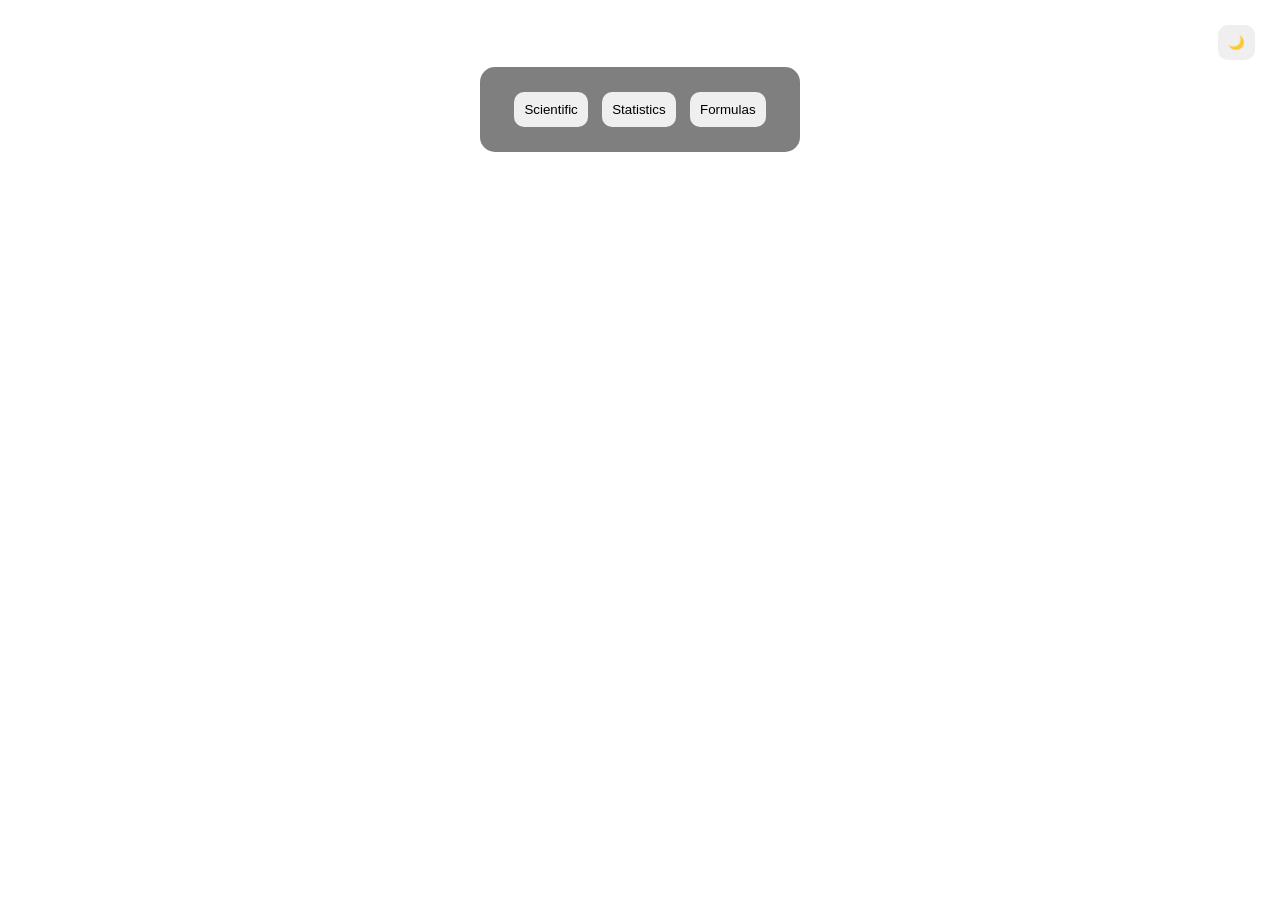
<file: index.html>
<!DOCTYPE html>
<html>
<head>
<title>Math Calculator</title>
<link rel="stylesheet" href="style.css">
</head>

<body>

<button class="toggle" onclick="toggleMode()">🌙</button>

<h1>Mathematical Calculator</h1>

<div class="card">
<a href="scientific.html"><button>Scientific</button></a>
<a href="statistics.html"><button>Statistics</button></a>
<a href="formulas.html"><button>Formulas</button></a>
</div>

<script src="script.js"></script>
</body>
</html>
</file>
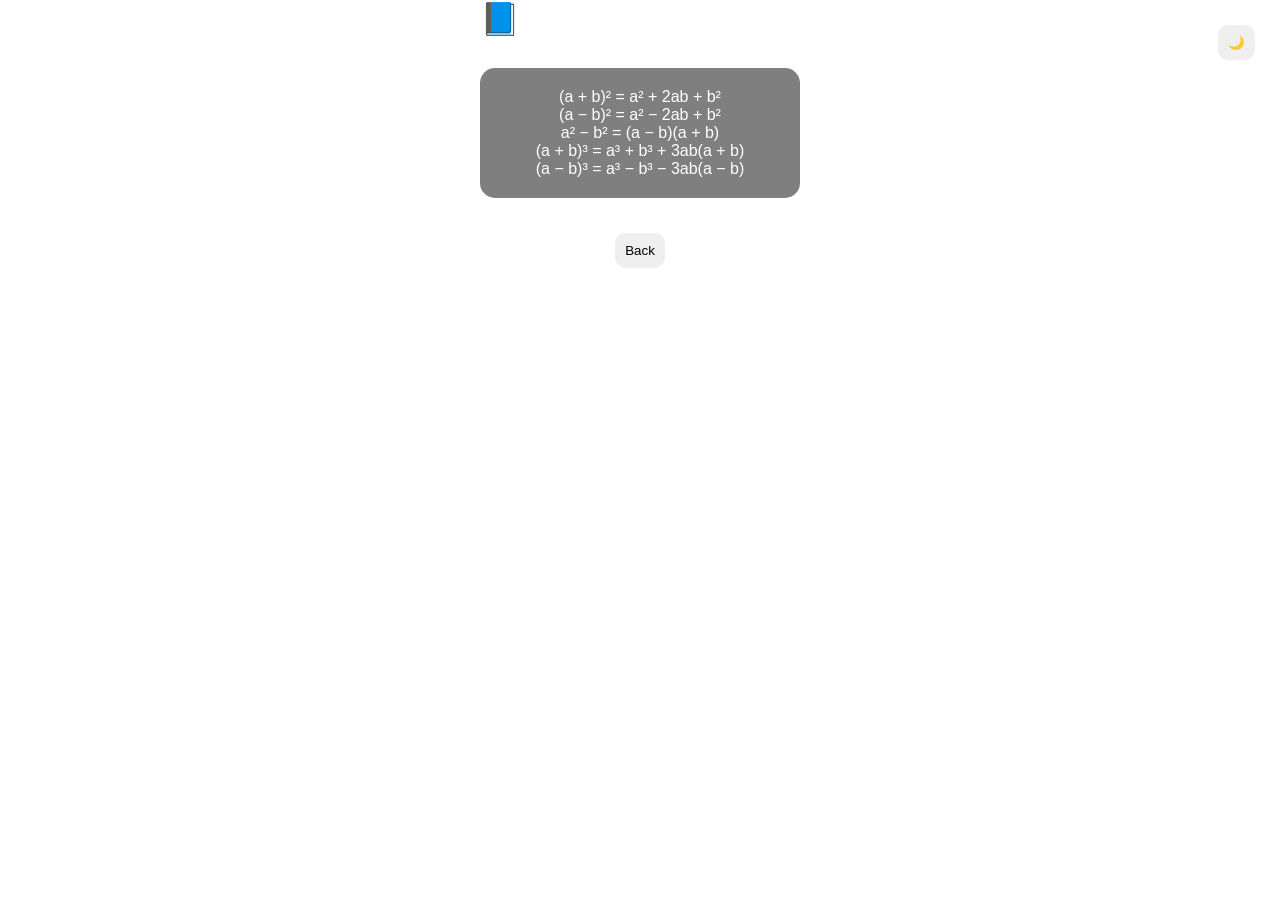
<file: algebra.html>
<!DOCTYPE html>
<html>
<head>
<title>Algebra</title>
<link rel="stylesheet" href="style.css">
</head>

<body>

<button class="toggle" onclick="toggleMode()">🌙</button>

<h1>📘 Algebra Formulas</h1>

<div class="card">
<p class="formula">(a + b)² = a² + 2ab + b²</p>
<p class="formula">(a − b)² = a² − 2ab + b²</p>
<p class="formula">a² − b² = (a − b)(a + b)</p>
<p class="formula">(a + b)³ = a³ + b³ + 3ab(a + b)</p>
<p class="formula">(a − b)³ = a³ − b³ − 3ab(a − b)</p>
</div>

<a href="formulas.html"><button>Back</button></a>

<script src="script.js"></script>
</body>
</html>
</file>
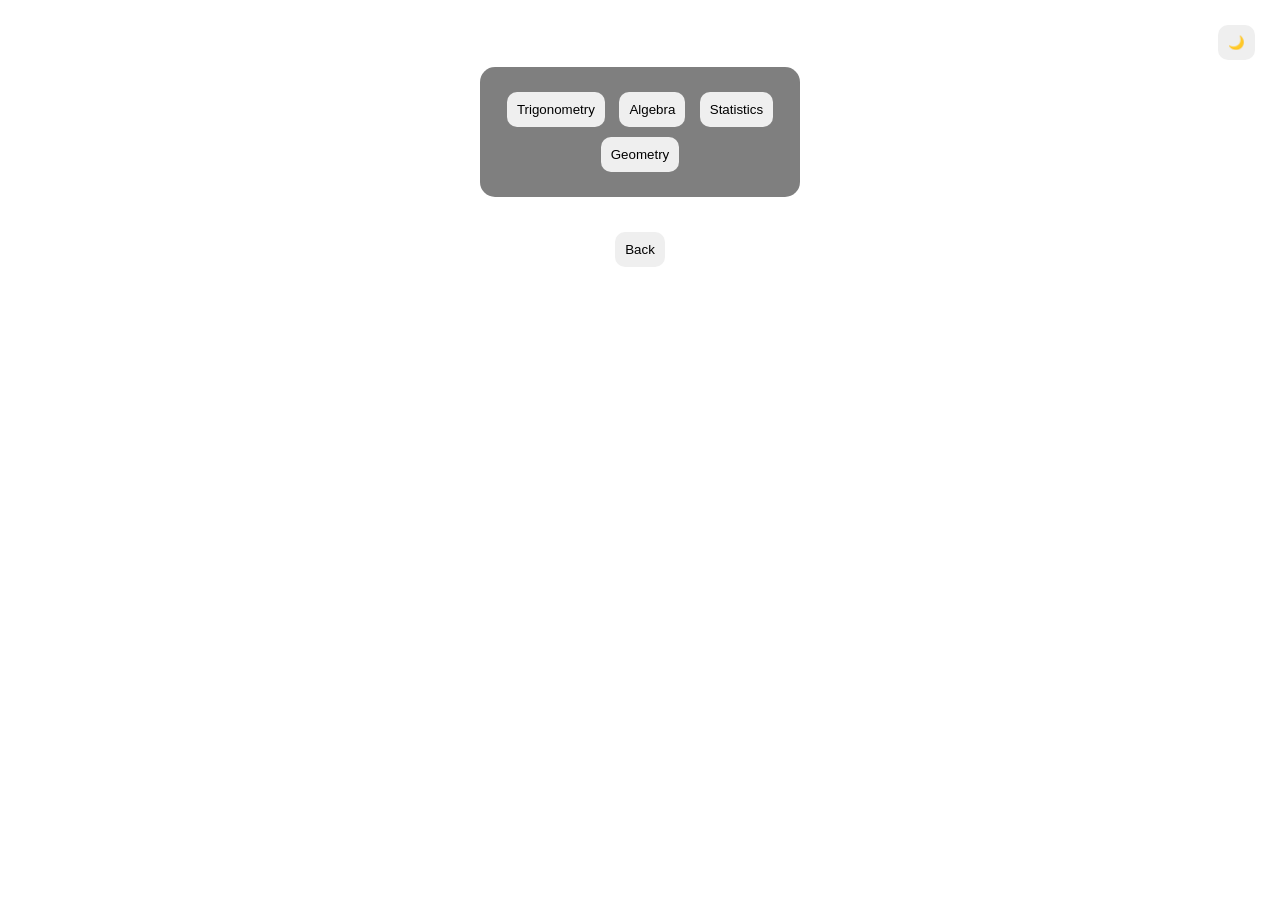
<file: formulas.html>
<!DOCTYPE html>
<html>
<head>
<title>Formulas</title>
<link rel="stylesheet" href="style.css">
</head>

<body>

<button class="toggle" onclick="toggleMode()">🌙</button>

<h1>Formulas</h1>

<div class="card">
<a href="trig.html"><button>Trigonometry</button></a>
<a href="algebra.html"><button>Algebra</button></a>
<a href="stats-formula.html"><button>Statistics</button></a>
<a href="geometry.html"><button>Geometry</button></a>
</div>

<a href="index.html"><button>Back</button></a>

<script src="script.js"></script>
</body>
</html>
</file>
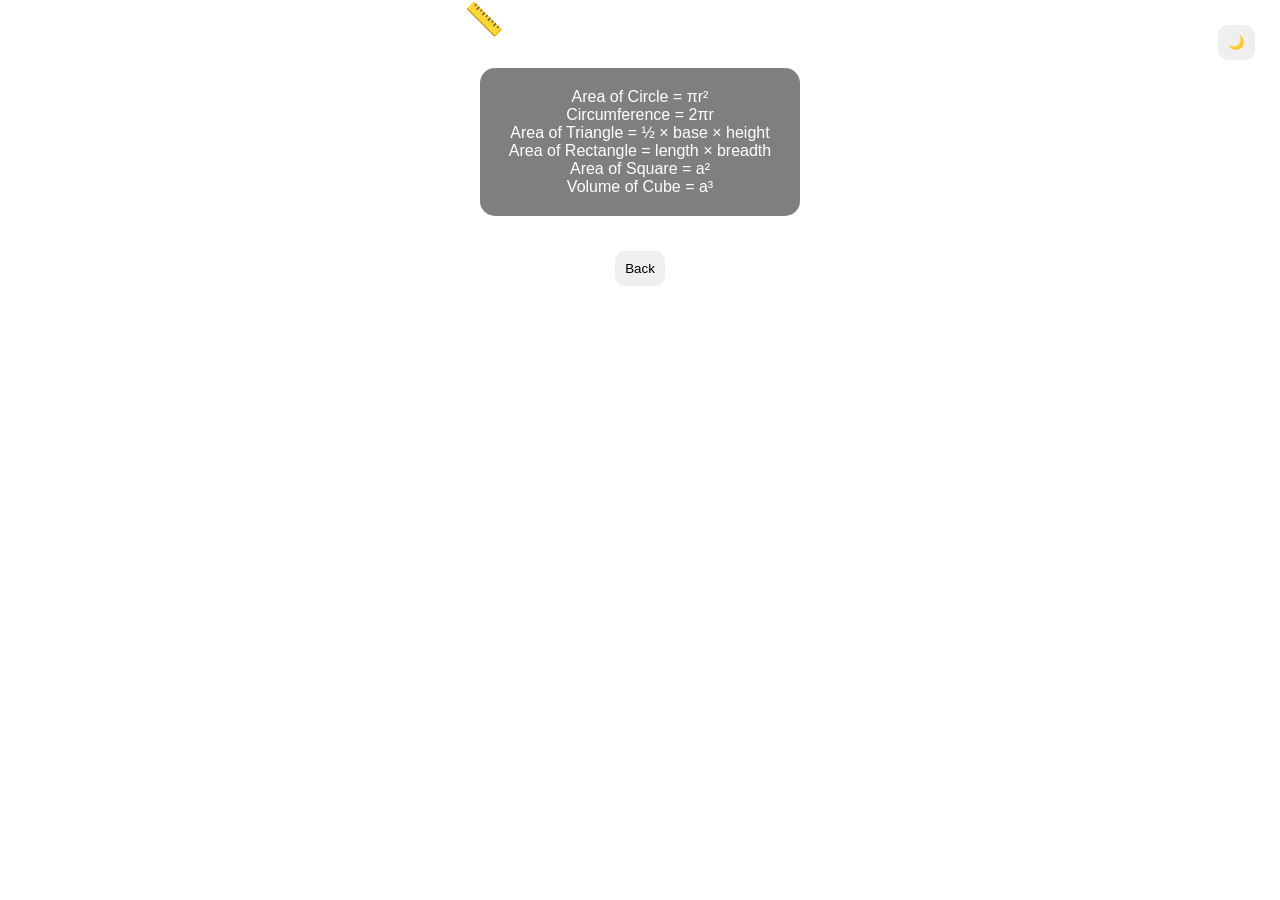
<file: geometry.html>
<!DOCTYPE html>
<html>
<head>
<title>Geometry</title>
<link rel="stylesheet" href="style.css">
</head>

<body>

<button class="toggle" onclick="toggleMode()">🌙</button>

<h1>📏 Geometry Formulas</h1>

<div class="card">
<p class="formula">Area of Circle = πr²</p>
<p class="formula">Circumference = 2πr</p>
<p class="formula">Area of Triangle = ½ × base × height</p>
<p class="formula">Area of Rectangle = length × breadth</p>
<p class="formula">Area of Square = a²</p>
<p class="formula">Volume of Cube = a³</p>
</div>

<a href="formulas.html"><button>Back</button></a>

<script src="script.js"></script>
</body>
</html>
</file>
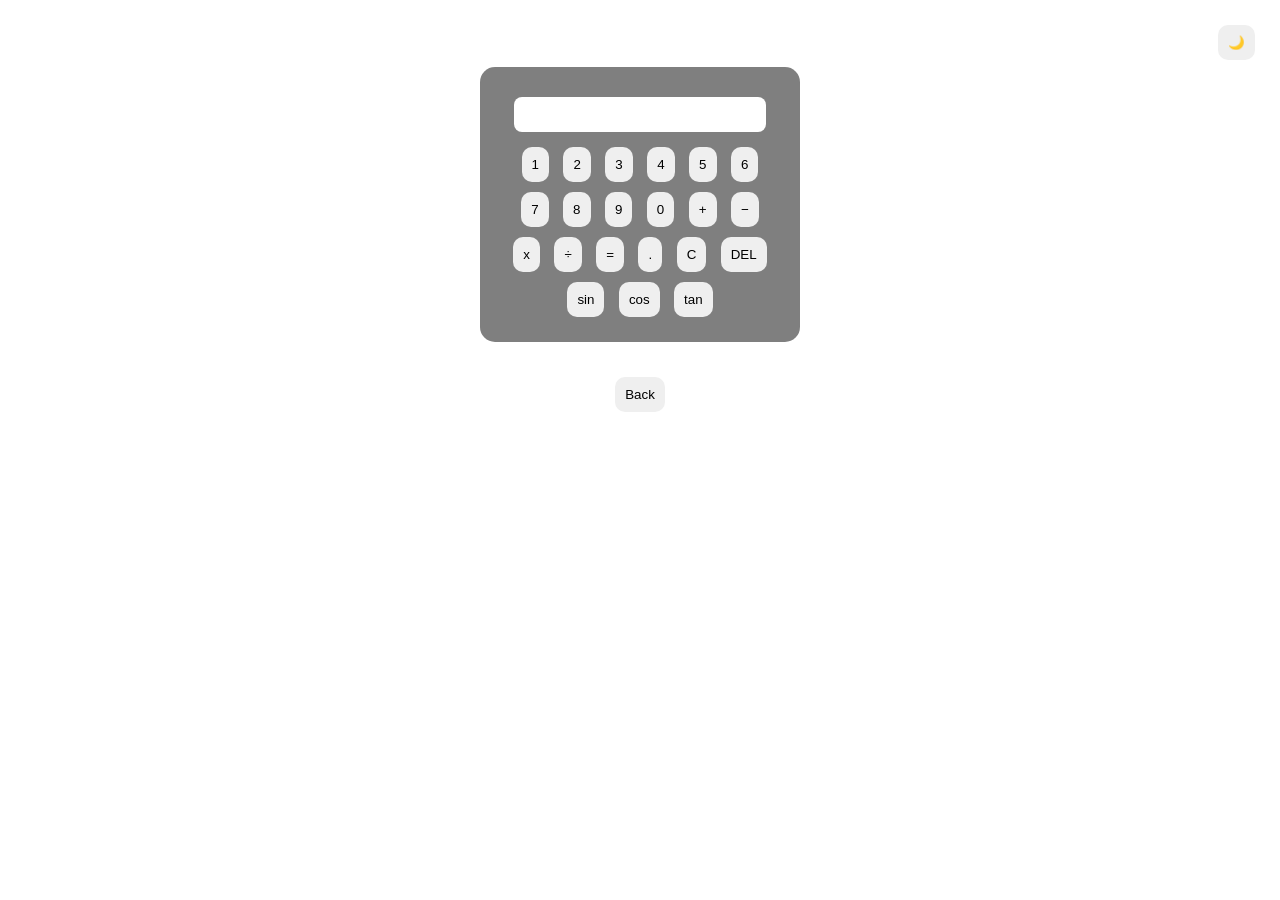
<file: scientific.html>
<!DOCTYPE html>
<html>
<head>
<title>Scientific</title>
<link rel="stylesheet" href="style.css">
</head>

<body>

<button class="toggle" onclick="toggleMode()">🌙</button>

<h1>Scientific Calculator</h1>

<div class="card">

<input id="display">

<!-- Row 1 -->
<button onclick="append('1')">1</button>
<button onclick="append('2')">2</button>
<button onclick="append('3')">3</button>
<button onclick="append('4')">4</button>

<!-- Row 2 -->
<button onclick="append('5')">5</button>
<button onclick="append('6')">6</button>
<button onclick="append('7')">7</button>
<button onclick="append('8')">8</button>

<!-- Row 3 -->
<button onclick="append('9')">9</button>
<button onclick="append('0')">0</button>
<button onclick="append('+')">+</button>
<button onclick="append('-')">−</button>

<!-- Row 4 -->
<button onclick="append('*')">x</button>
<button onclick="append('/')">÷</button>
<button onclick="calculate()">=</button>
<button onclick="append('.')">.</button>

<!-- Controls -->
<button onclick="clearDisplay()">C</button>
<button onclick="del()">DEL</button>

<!-- Trigonometry -->
<button onclick="calculateTrig('sin')">sin</button>
<button onclick="calculateTrig('cos')">cos</button>
<button onclick="calculateTrig('tan')">tan</button>

</div>

<a href="index.html"><button>Back</button></a>

<script src="script.js"></script>
</body>
</html>
</file>
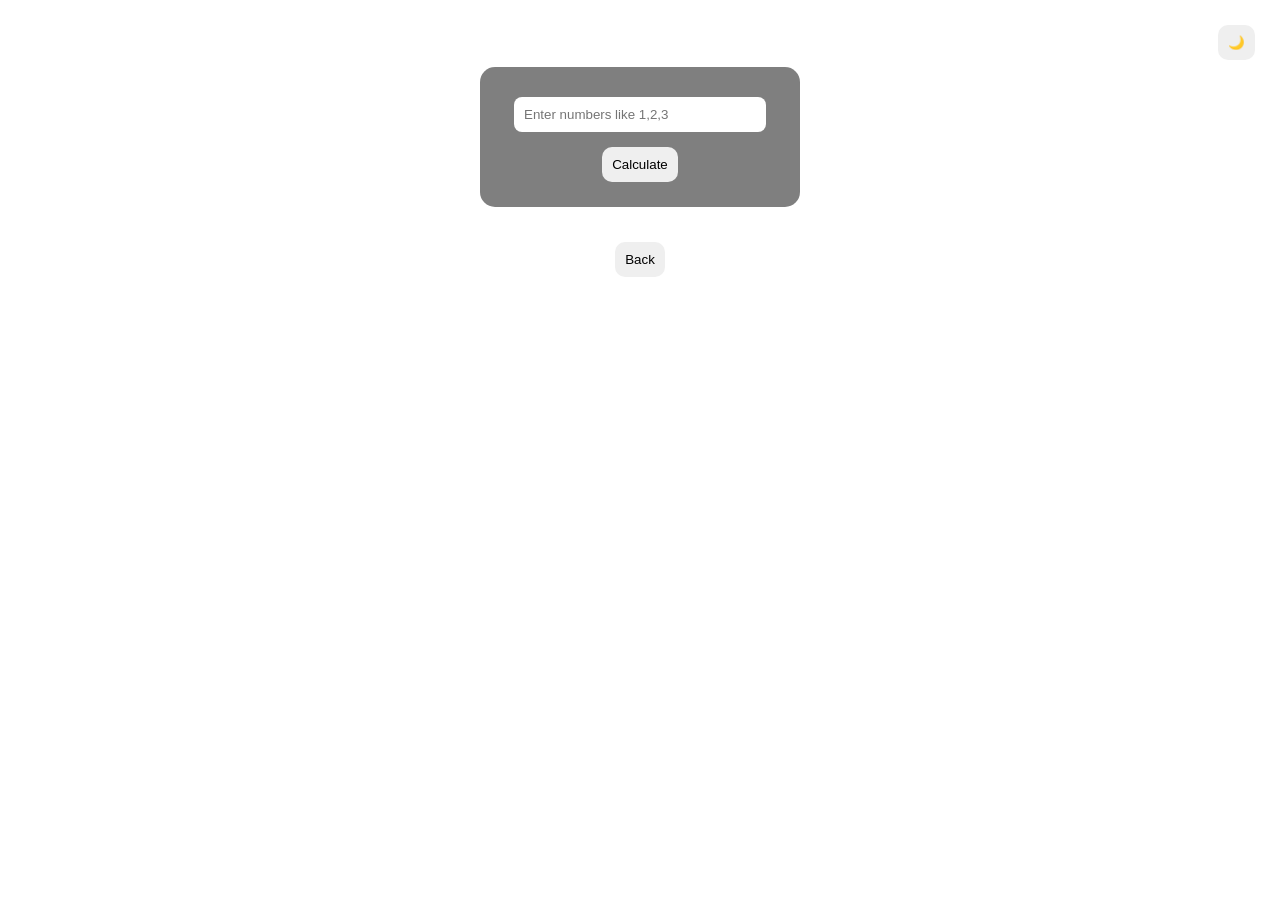
<file: statistics.html>
<!DOCTYPE html>
<html>
<head>
<title>Statistics</title>
<link rel="stylesheet" href="style.css">
</head>

<body>

<button class="toggle" onclick="toggleMode()">🌙</button>

<h1>Statistics Calculator</h1>

<div class="card">
<input id="numbers" placeholder="Enter numbers like 1,2,3">

<button onclick="calculateStats()">Calculate</button>

<div id="result"></div>
</div>

<a href="index.html"><button>Back</button></a>

<script src="script.js"></script>
</body>
</html>
</file>
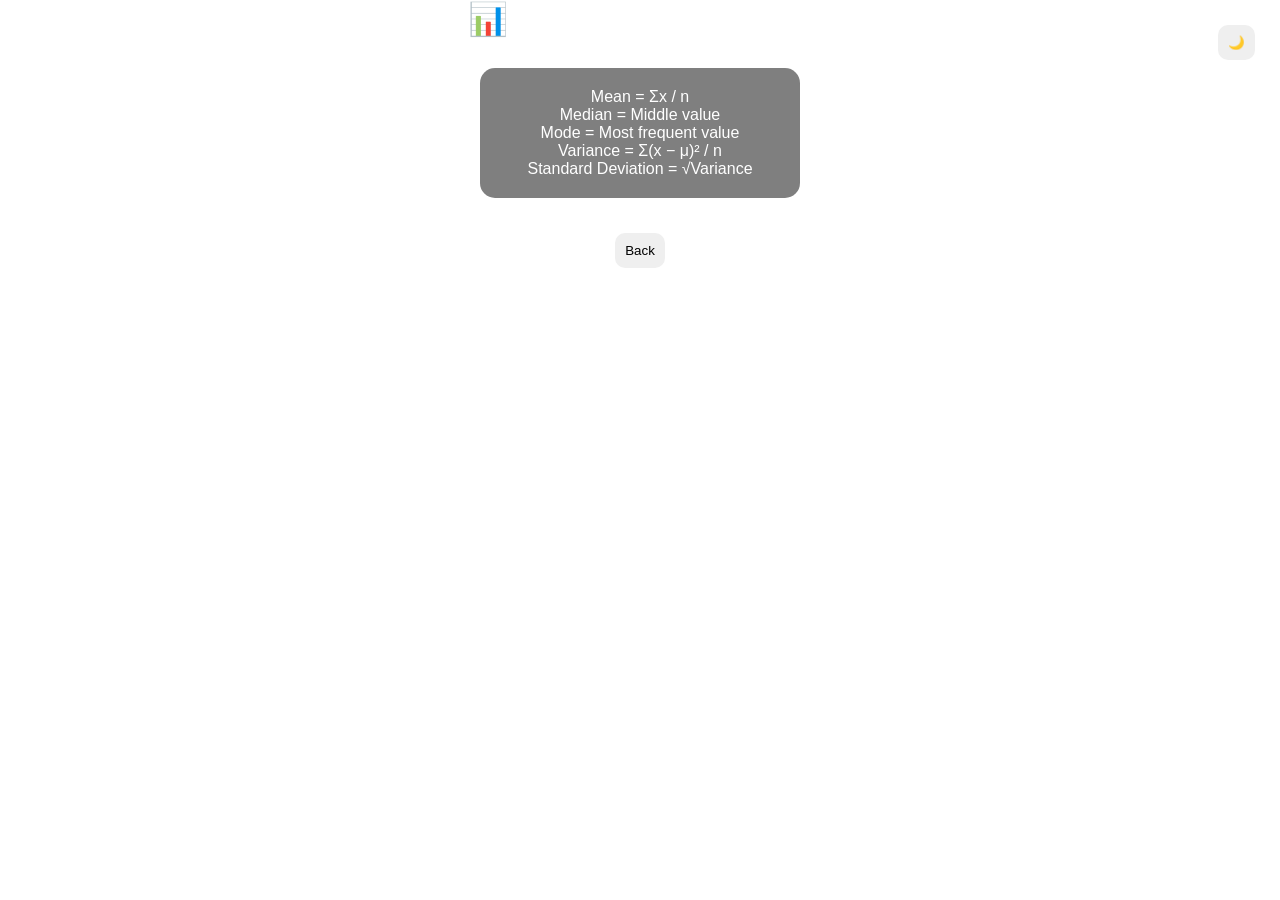
<file: stats-formula.html>
<!DOCTYPE html>
<html>
<head>
<title>Statistics Formulas</title>
<link rel="stylesheet" href="style.css">
</head>

<body>

<button class="toggle" onclick="toggleMode()">🌙</button>

<h1>📊 Statistics Formulas</h1>

<div class="card">
<p class="formula">Mean = Σx / n</p>
<p class="formula">Median = Middle value</p>
<p class="formula">Mode = Most frequent value</p>
<p class="formula">Variance = Σ(x − μ)² / n</p>
<p class="formula">Standard Deviation = √Variance</p>
</div>

<a href="formulas.html"><button>Back</button></a>

<script src="script.js"></script>
</body>
</html>
</file>
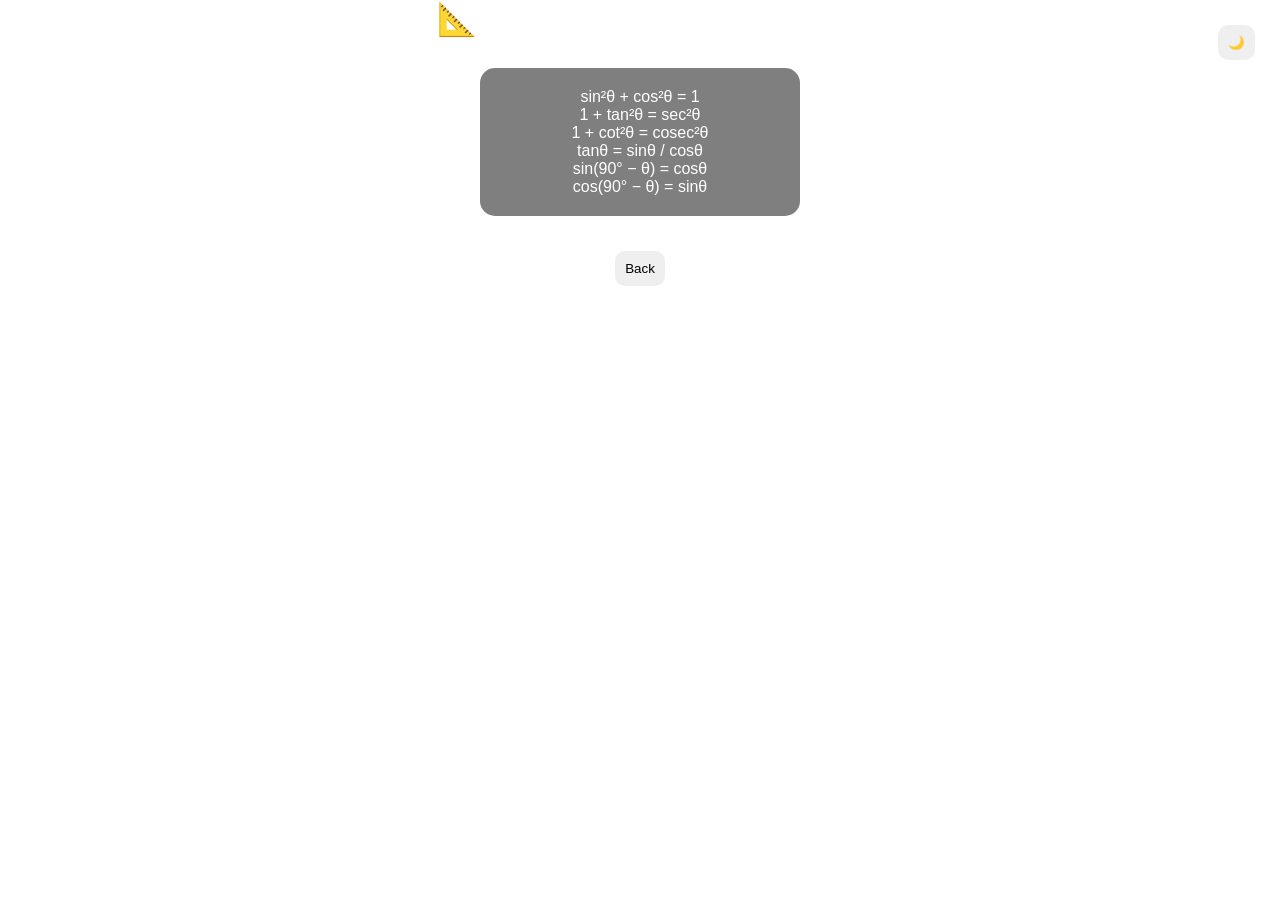
<file: trig.html>
<!DOCTYPE html>
<html>
<head>
<title>Trigonometry</title>
<link rel="stylesheet" href="style.css">
</head>

<body>

<button class="toggle" onclick="toggleMode()">🌙</button>

<h1>📐 Trigonometry Formulas</h1>

<div class="card">
<p class="formula">sin²θ + cos²θ = 1</p>
<p class="formula">1 + tan²θ = sec²θ</p>
<p class="formula">1 + cot²θ = cosec²θ</p>
<p class="formula">tanθ = sinθ / cosθ</p>
<p class="formula">sin(90° − θ) = cosθ</p>
<p class="formula">cos(90° − θ) = sinθ</p>
</div>

<a href="formulas.html"><button>Back</button></a>

<script src="script.js"></script>
</body>
</html>
</file>
<file: style.css>
* {
    margin: 0;
    padding: 0;
    box-sizing: border-box;
    font-family: 'Segoe UI', sans-serif;
}

/* LIGHT MODE */
body {
    background: url('https://images.unsplash.com/photo-1509228627152-72ae9ae6848d') no-repeat center/cover;
    color: white;
    text-align: center;
    min-height: 100vh;
    transition: 0.5s;
}

/* CARD */
.card {
    background: rgba(0,0,0,0.5);
    backdrop-filter: blur(10px);
    padding: 20px;
    margin: 30px auto;
    width: 320px;
    border-radius: 15px;
}

/* BUTTON */
button {
    padding: 10px;
    margin: 5px;
    border-radius: 10px;
    border: none;
    cursor: pointer;
}

button:hover {
    transform: scale(1.1);
    background: black;
    color: white;
}

/* INPUT */
input {
    width: 90%;
    padding: 10px;
    margin: 10px;
    border-radius: 8px;
    border: none;
}

/* TOGGLE BUTTON */
.toggle {
    position: absolute;
    top: 20px;
    right: 20px;
}

/* 🌙 DARK MODE FIX */
.dark {
    background: url('https://images.unsplash.com/photo-1519681393784-d120267933ba') no-repeat center/cover;
    color: #fff;
}

/* Apply dark styles to ALL elements */
.dark .card {
    background: rgba(0,0,0,0.8);
}

.dark button {
    background: #222;
    color: #fff;
}

.dark input {
    background: #111;
    color: #fff;
    border: 1px solid #555;
}
</file>
